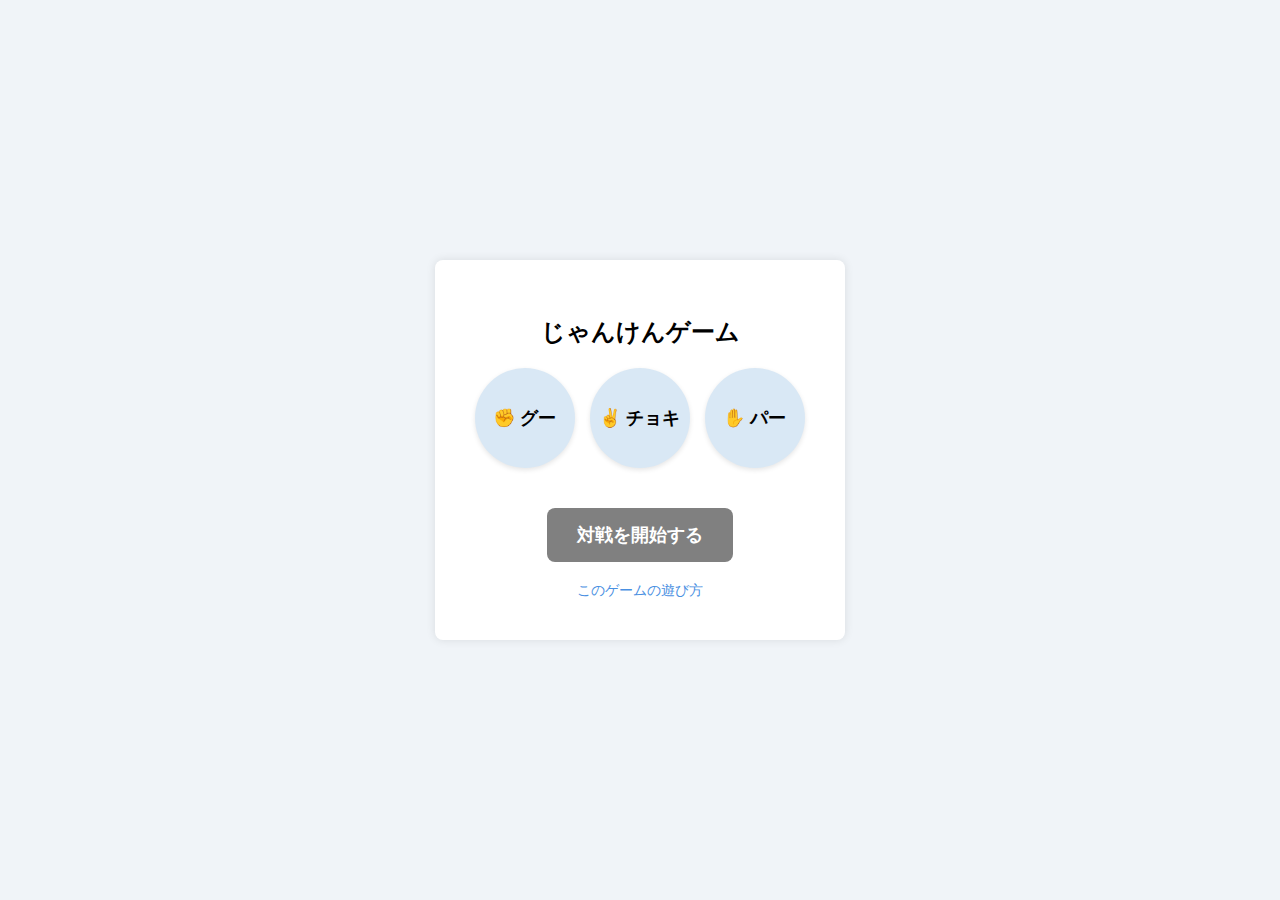
<file: src/main/resources/static/index.html>
<!DOCTYPE html>
<html lang="ja">

<head>
  <meta charset="UTF-8">
  <meta name="viewport" content="width=device-width, initial-scale=1.0">
  <title>じゃんけんゲーム</title>
  <link rel="stylesheet" href="css/shared.css">
  <link rel="stylesheet" href="css/home-specific.css">
</head>

<body>
<div class="container">
  <h1>じゃんけんゲーム</h1>
  <div class="button-group">
    <button class="button" data-hand="グー">✊ グー</button>
    <button class="button" data-hand="チョキ">✌ チョキ</button>
    <button class="button" data-hand="パー">✋ パー</button>
  </div>
  <button class="play-button" id="playButton" disabled>対戦を開始する</button>
  <footer>
    <a href="help.html">このゲームの遊び方</a>
  </footer>
</div>

<script src="js/home.js"></script>
</body>

</html>
</file>
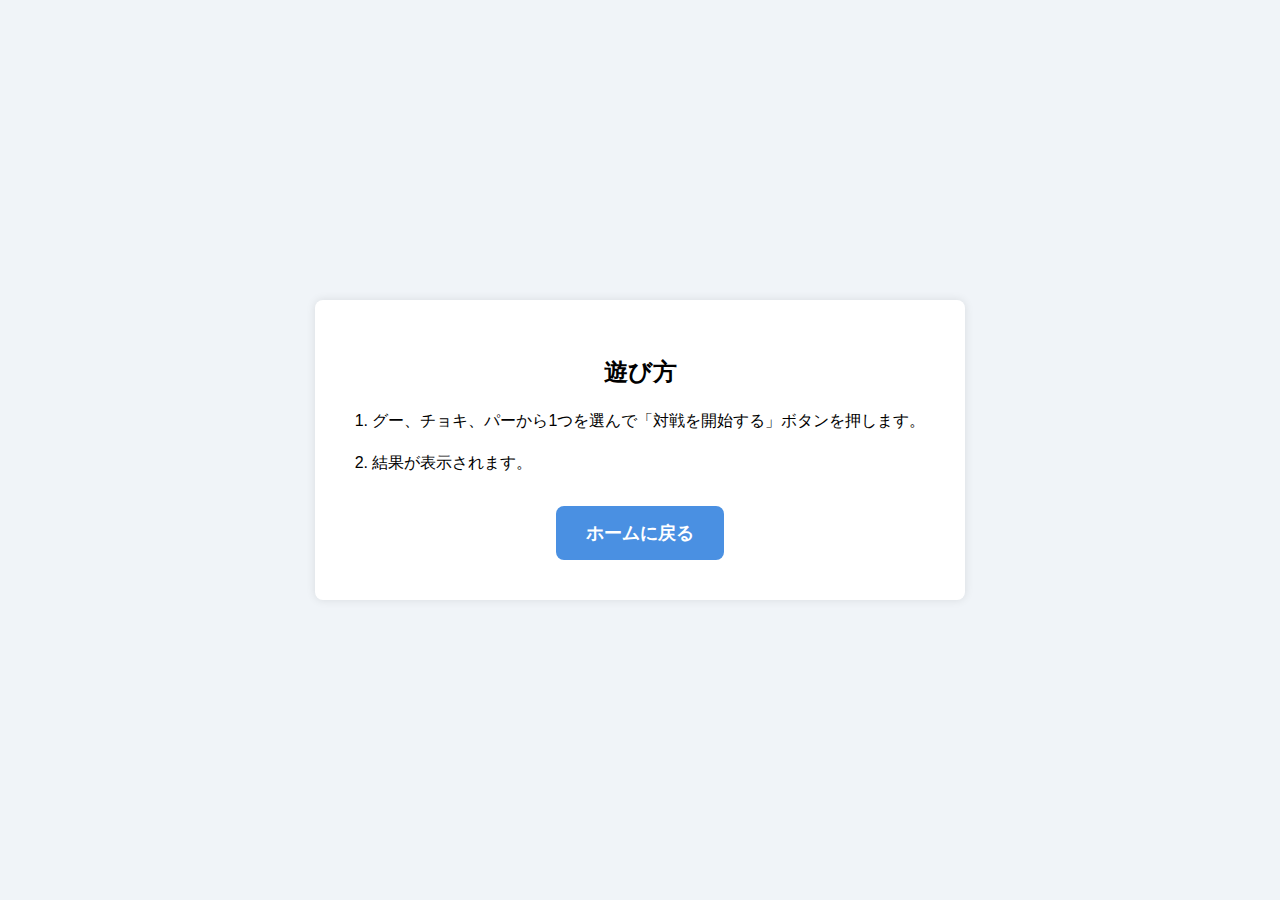
<file: src/main/resources/static/help.html>
<!DOCTYPE html>
<html lang="ja">

<head>
    <meta charset="UTF-8">
    <meta name="viewport" content="width=device-width, initial-scale=1.0">
    <title>遊び方 - じゃんけんゲーム</title>
    <link rel="stylesheet" href="css/shared.css">
    <link rel="stylesheet" href="css/help-specific.css">
</head>

<body>
<div class="container help-container">
    <h1>遊び方</h1>
    <div class="help-content">
        <p>1. グー、チョキ、パーから1つを選んで「対戦を開始する」ボタンを押します。</p>
        <p>2. 結果が表示されます。</p>
    </div>
    <button class="home-button" id="homeButton">ホームに戻る</button>
</div>

<script src="js/help.js"></script>
</body>

</html>
</file>
<file: src/main/resources/static/css/shared.css>
/* shared.css */
body {
    font-family: Arial, sans-serif;
    display: flex;
    justify-content: center;
    align-items: center;
    height: 100vh;
    margin: 0;
    background-color: #f0f4f8;
}

.container {
    text-align: center;
    background-color: white;
    padding: 40px;
    border-radius: 8px;
    box-shadow: 0 0 10px rgba(0, 0, 0, 0.1);
}

h1 {
    font-size: 24px;
    margin-bottom: 20px;
}
</file>
<file: src/main/resources/static/css/home-specific.css>
/* home-specific.css*/
.button-group {
    display: flex;
    justify-content: center;
    gap: 15px;
    margin-bottom: 20px;
}

.button {
    width: 100px;
    height: 100px;
    border-radius: 50%;
    border: none;
    background-color: #d9e8f5;
    cursor: pointer;
    font-size: 18px;
    font-weight: bold;
    box-shadow: 0 2px 5px rgba(0, 0, 0, 0.1);
}

.button.selected {
    background-color: #4a90e2;
    color: white;
}

.play-button {
    margin-top: 20px;
    padding: 15px 30px;
    font-size: 18px;
    font-weight: bold;
    background-color: grey;
    color: white;
    border: none;
    border-radius: 8px;
    cursor: pointer;
    transition: background-color 0.3s;
}

.play-button.active {
    background-color: #4caf50;
    cursor: pointer;
}

.play-button:disabled {
    background-color: grey;
    cursor: not-allowed;
}

footer {
    margin-top: 20px;
    font-size: 14px;
    color: #555;
}

footer a {
    color: #4a90e2;
    text-decoration: none;
}
</file>
<file: src/main/resources/static/css/help-specific.css>
/* help-specific styles */
.help-container {
    max-width: 600px;
}

.help-content {
    font-size: 16px;
    margin-bottom: 30px;
    text-align: left;
    line-height: 1.6;
}

.home-button {
    padding: 15px 30px;
    font-size: 18px;
    font-weight: bold;
    background-color: #4a90e2;
    color: white;
    border: none;
    border-radius: 8px;
    cursor: pointer;
    transition: background-color 0.3s;
}

.home-button:hover {
    background-color: #357ab8;
}
</file>
